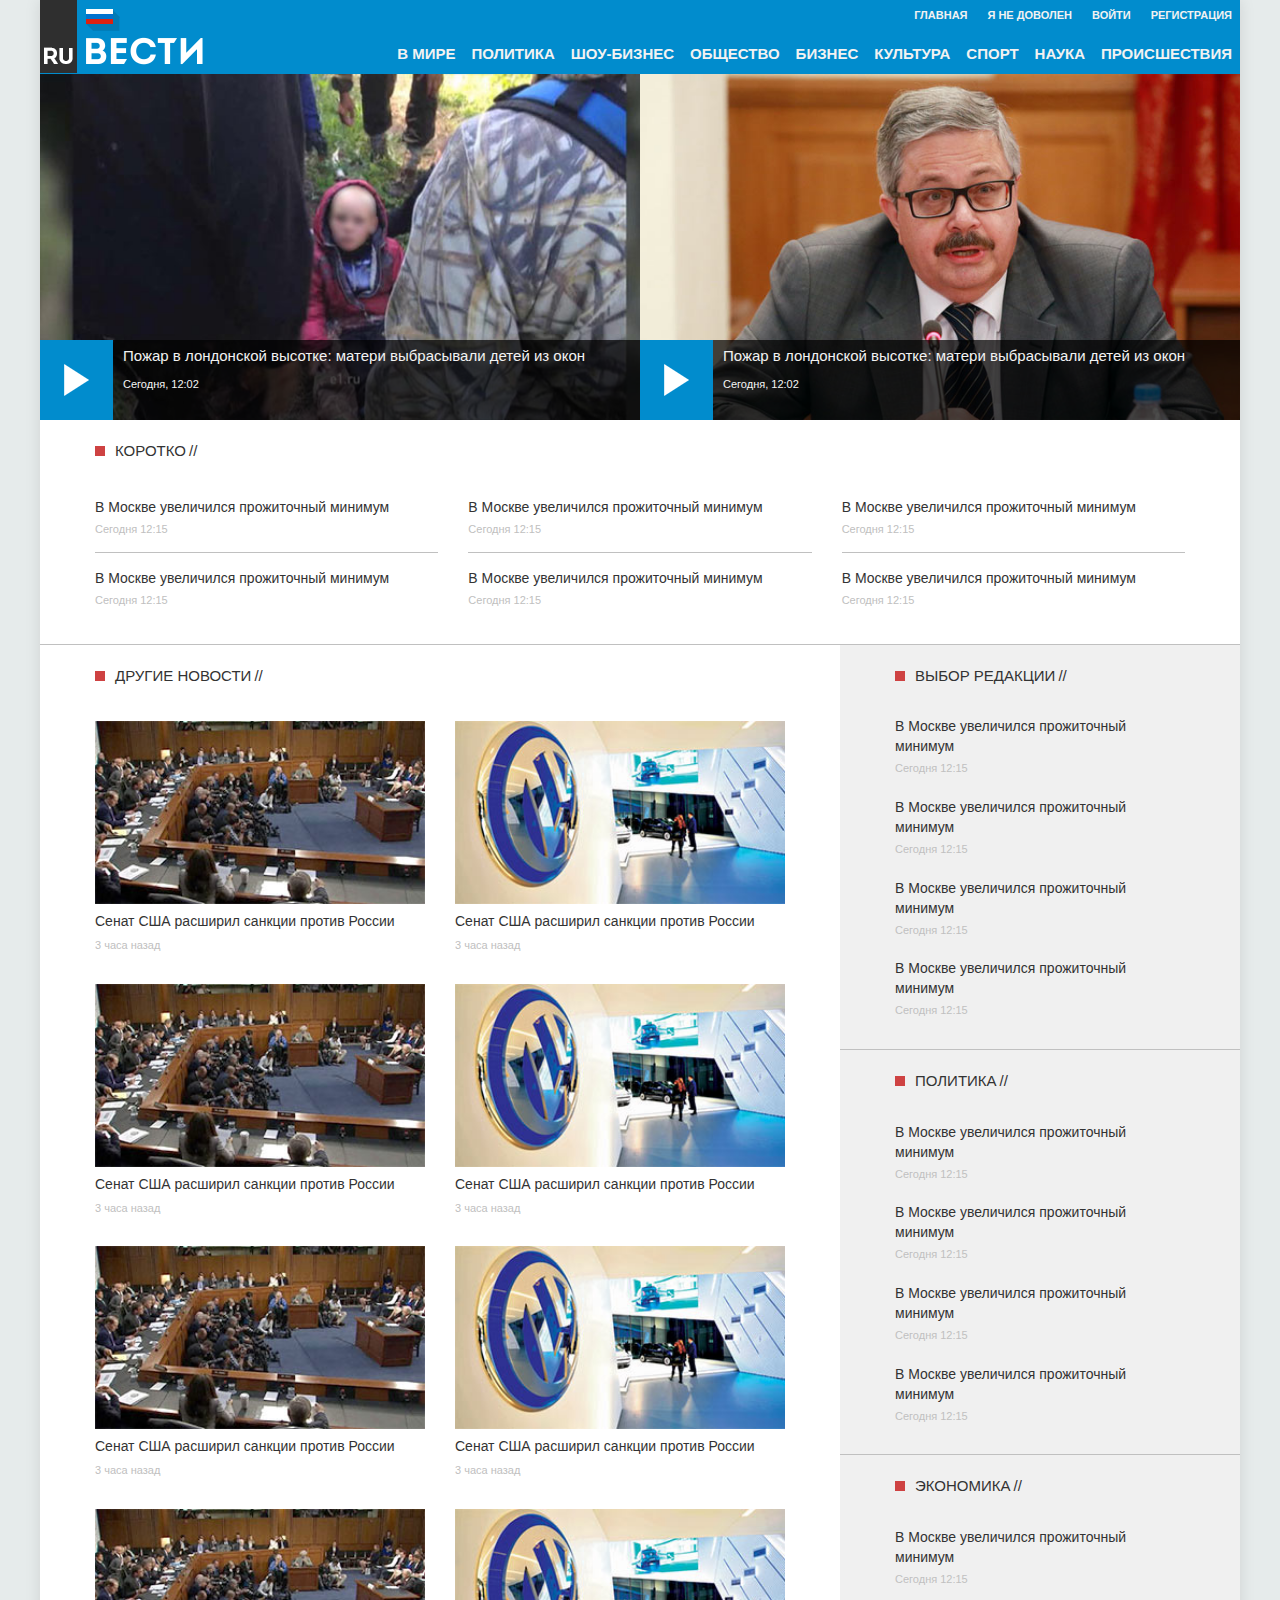
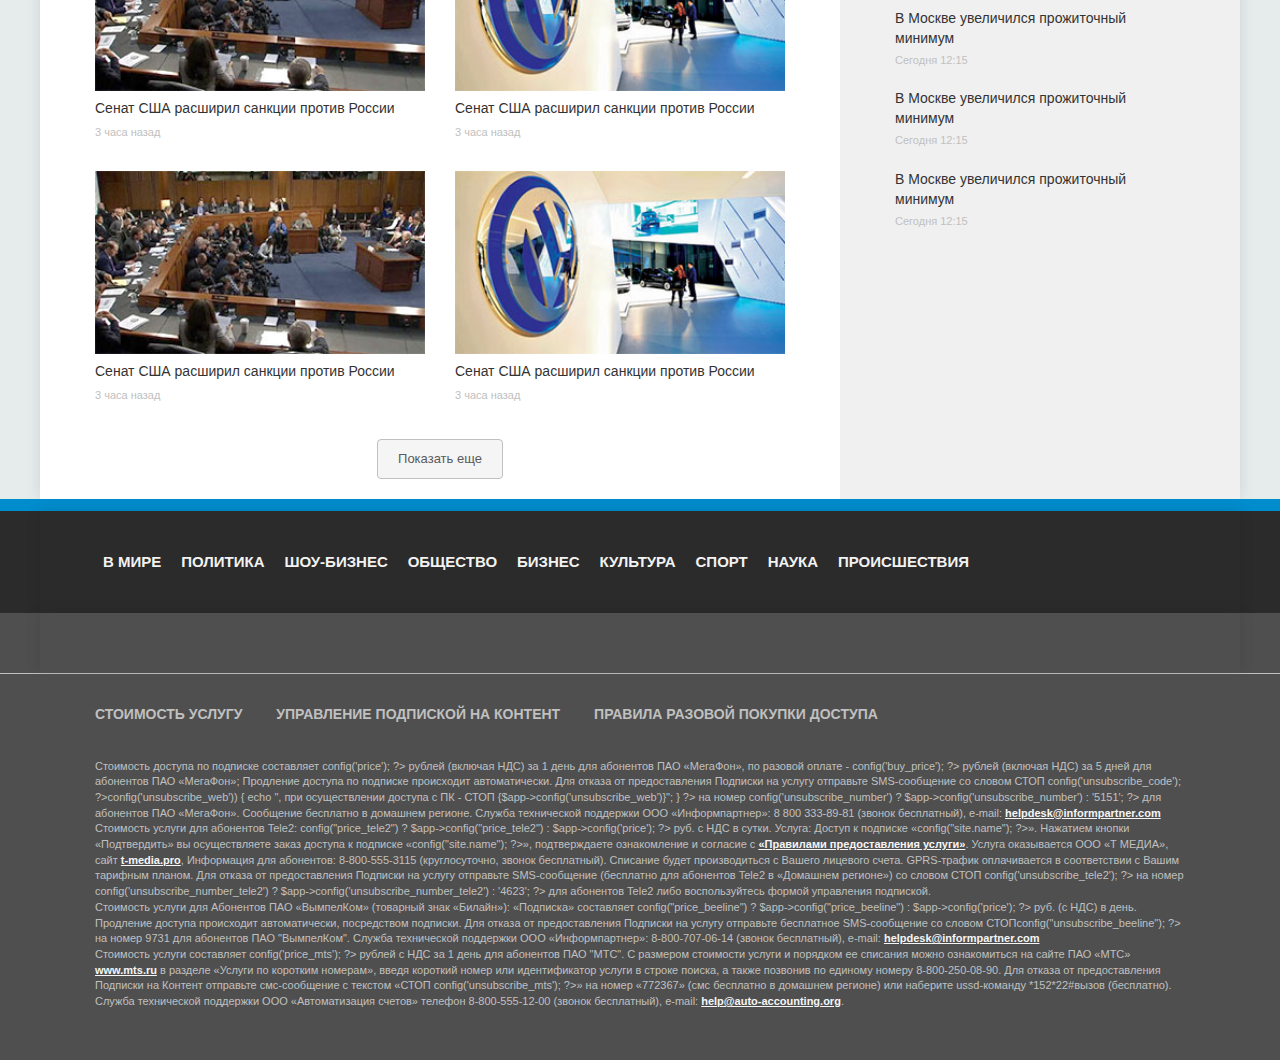
<file: vesti.html/index.html>
<!DOCTYPE html>
<html lang="en">
<head>
    <meta charset="UTF-8">
    <title>Title</title>
    <link rel="stylesheet" href="public/css/reset.css">
    <link rel="stylesheet" href="public/css/bootstrap.min.css">
    <link rel="stylesheet" href="public/css/style.css">
    <link rel="stylesheet" href="public/css/media.css">

    <meta name="viewport" content="width=device-width, initial-scale=1.0">
    <script src="https://code.jquery.com/jquery-2.2.4.min.js"></script>
    <script src="public/js/script.js"></script>
</head>
<body>
<div class="wrapper">
    <nav>
        <div class="topnav">
            <div class="top-logo">
                <a href="/">
                    <img src="public/images/logo.png" alt="">
                </a>
            </div>
            <div class="menu-links">
                <a href="#home">Главная</a>
                <a href="#news">Я не доволен</a>
                <a href="#contact">Войти</a>
                <a href="#about">Регистрация</a>
            </div>
            <div class="nav-links" id="nav-links">
                <a href="#home">В мире</a>
                <a href="#news">Политика</a>
                <a href="#contact">Шоу-бизнес</a>
                <a href="#about">Общество</a>
                <a href="#about">Бизнес</a>
                <a href="#about">Культура</a>
                <a href="#about">Спорт</a>
                <a href="#about">Наука</a>
                <a href="#about">Происшествия</a>
                <a href="javascript:void(0);" class="icon" onclick="myFunction()">&#9776;</a>
            </div>
        </div>
    </nav>
    <section class="photo-news">
        <div class="col-sm-6 photo-item">
            <img src="public/images/n1.jpg" alt="">
            <div class="photo-item-content">
                <div class="video-link-button"><a href=""><img src="public/images/play.png" alt=""></a></div>
                <div class="article-information">
                    <div class="article-title">Пожар в лондонской высотке: матери выбрасывали детей из окон</div>
                    <div class="article-time">Сегодня, 12:02</div>
                </div>
            </div>
        </div>
        <div class="col-sm-6 photo-item">
            <img src="public/images/new-detail.jpg" alt="">
            <div class="photo-item-content">
                <div class="video-link-button"><a href=""><img src="public/images/play.png" alt=""></a></div>
                <div class="article-information">
                    <div class="article-title">Пожар в лондонской высотке: матери выбрасывали детей из окон</div>
                    <div class="article-time">Сегодня, 12:02</div>
                </div>
            </div>
        </div>
    </section>
    <section class="flash-news">
        <div class="flash-news-container">
            <div class="section-title">Коротко</div>
            <div class="col-md-4 col-sm-6 item">
                <div class="news-item">
                    <div class="news-item-title">В Москве увеличился прожиточный минимум</div>
                    <div class="news-item-time">Сегодня 12:15</div>
                </div>
            </div>
            <div class="col-md-4 col-sm-6 item">
                <div class="news-item">
                    <div class="news-item-title">В Москве увеличился прожиточный минимум</div>
                    <div class="news-item-time">Сегодня 12:15</div>
                </div>
            </div>
            <div class="col-md-4 col-sm-6 item">
                <div class="news-item">
                    <div class="news-item-title">В Москве увеличился прожиточный минимум</div>
                    <div class="news-item-time">Сегодня 12:15</div>
                </div>
            </div>
            <div class="col-md-4 col-sm-6 item">
                <div class="news-item">
                    <div class="news-item-title">В Москве увеличился прожиточный минимум</div>
                    <div class="news-item-time">Сегодня 12:15</div>
                </div>
            </div>
            <div class="col-md-4 col-sm-6 item">
                <div class="news-item">
                    <div class="news-item-title">В Москве увеличился прожиточный минимум</div>
                    <div class="news-item-time">Сегодня 12:15</div>
                </div>
            </div>
            <div class="col-md-4 col-sm-6 item">
                <div class="news-item">
                    <div class="news-item-title">В Москве увеличился прожиточный минимум</div>
                    <div class="news-item-time">Сегодня 12:15</div>
                </div>
            </div>
        </div>
    </section>
    <section class="today-news col-md-8 col-sm-12">
        <div class="today-news-container">
            <div class="section-title">Другие новости</div>
            <div class="content">
                <div class="col-sm-6 today-news-item">
                    <div class="today-news-item-photo">
                        <img src="public/images/new1.jpg" alt="">
                    </div>
                    <div class="today-news-item-title">Сенат США расширил санкции против России</div>
                    <div class="today-news-item-time">3 часа назад</div>
                </div>
                <div class="col-sm-6 today-news-item">
                    <div class="today-news-item-photo">
                        <img src="public/images/new2.jpg" alt="">
                    </div>
                    <div class="today-news-item-title">Сенат США расширил санкции против России</div>
                    <div class="today-news-item-time">3 часа назад</div>
                </div>
                <div class="col-sm-6 today-news-item">
                    <div class="today-news-item-photo">
                        <img src="public/images/new1.jpg" alt="">
                    </div>
                    <div class="today-news-item-title">Сенат США расширил санкции против России</div>
                    <div class="today-news-item-time">3 часа назад</div>
                </div>
                <div class="col-sm-6 today-news-item">
                    <div class="today-news-item-photo">
                        <img src="public/images/new2.jpg" alt="">
                    </div>
                    <div class="today-news-item-title">Сенат США расширил санкции против России</div>
                    <div class="today-news-item-time">3 часа назад</div>
                </div>
                <div class="col-sm-6 today-news-item">
                    <div class="today-news-item-photo">
                        <img src="public/images/new1.jpg" alt="">
                    </div>
                    <div class="today-news-item-title">Сенат США расширил санкции против России</div>
                    <div class="today-news-item-time">3 часа назад</div>
                </div>
                <div class="col-sm-6 today-news-item">
                    <div class="today-news-item-photo">
                        <img src="public/images/new2.jpg" alt="">
                    </div>
                    <div class="today-news-item-title">Сенат США расширил санкции против России</div>
                    <div class="today-news-item-time">3 часа назад</div>
                </div>
                <div class="col-sm-6 today-news-item">
                    <div class="today-news-item-photo">
                        <img src="public/images/new1.jpg" alt="">
                    </div>
                    <div class="today-news-item-title">Сенат США расширил санкции против России</div>
                    <div class="today-news-item-time">3 часа назад</div>
                </div>
                <div class="col-sm-6 today-news-item">
                    <div class="today-news-item-photo">
                        <img src="public/images/new2.jpg" alt="">
                    </div>
                    <div class="today-news-item-title">Сенат США расширил санкции против России</div>
                    <div class="today-news-item-time">3 часа назад</div>
                </div>
                <div class="col-sm-6 today-news-item">
                    <div class="today-news-item-photo">
                        <img src="public/images/new1.jpg" alt="">
                    </div>
                    <div class="today-news-item-title">Сенат США расширил санкции против России</div>
                    <div class="today-news-item-time">3 часа назад</div>
                </div>
                <div class="col-sm-6 today-news-item">
                    <div class="today-news-item-photo">
                        <img src="public/images/new2.jpg" alt="">
                    </div>
                    <div class="today-news-item-title">Сенат США расширил санкции против России</div>
                    <div class="today-news-item-time">3 часа назад</div>
                </div>
            </div>
            <div class="add-more">
                <button class="add-more-button">Показать еще</button>
            </div>
        </div>
    </section>
    <aside class="sidebar col-md-4 col-sm-12">
        <div class="sidebar-container">
            <div class="sidebar-container-section">
                <div class="section-title">Выбор редакции</div>
                <div class="col-sm-6 col-md-12 news-item-side">
                    <div class="news-item-title">В Москве увеличился прожиточный минимум</div>
                    <div class="news-item-time">Сегодня 12:15</div>
                </div>
                <div class="col-sm-6 col-md-12 news-item-side">
                    <div class="news-item-title">В Москве увеличился прожиточный минимум</div>
                    <div class="news-item-time">Сегодня 12:15</div>
                </div>
                <div class="col-sm-6 col-md-12 news-item-side">
                    <div class="news-item-title">В Москве увеличился прожиточный минимум</div>
                    <div class="news-item-time">Сегодня 12:15</div>
                </div>
                <div class="col-sm-6 col-md-12 news-item-side">
                    <div class="news-item-title">В Москве увеличился прожиточный минимум</div>
                    <div class="news-item-time">Сегодня 12:15</div>
                </div>
            </div>
            <div class="sidebar-container-section">
                <div class="section-title">Политика</div>
                <div class="col-sm-6 col-md-12 news-item-side">
                    <div class="news-item-title">В Москве увеличился прожиточный минимум</div>
                    <div class="news-item-time">Сегодня 12:15</div>
                </div>
                <div class="col-sm-6 col-md-12 news-item-side">
                    <div class="news-item-title">В Москве увеличился прожиточный минимум</div>
                    <div class="news-item-time">Сегодня 12:15</div>
                </div>
                <div class="col-sm-6 col-md-12 news-item-side">
                    <div class="news-item-title">В Москве увеличился прожиточный минимум</div>
                    <div class="news-item-time">Сегодня 12:15</div>
                </div>
                <div class="col-sm-6 col-md-12 news-item-side">
                    <div class="news-item-title">В Москве увеличился прожиточный минимум</div>
                    <div class="news-item-time">Сегодня 12:15</div>
                </div>
            </div>
            <div class="sidebar-container-section">
                <div class="section-title">Экономика</div>
                <div class="col-sm-6 col-md-12 news-item-side">
                    <div class="news-item-title">В Москве увеличился прожиточный минимум</div>
                    <div class="news-item-time">Сегодня 12:15</div>
                </div>
                <div class="col-sm-6 col-md-12 news-item-side">
                    <div class="news-item-title">В Москве увеличился прожиточный минимум</div>
                    <div class="news-item-time">Сегодня 12:15</div>
                </div>
                <div class="col-sm-6 col-md-12 news-item-side">
                    <div class="news-item-title">В Москве увеличился прожиточный минимум</div>
                    <div class="news-item-time">Сегодня 12:15</div>
                </div>
                <div class="col-sm-6 col-md-12 news-item-side">
                    <div class="news-item-title">В Москве увеличился прожиточный минимум</div>
                    <div class="news-item-time">Сегодня 12:15</div>
                </div>
            </div>
        </div>
    </aside>
</div>
<footer>
    <div class="footer-nav">
        <div class="wrapper">
            <div class="footer-link">
                <a href="#home">В мире</a>
                <a href="#news">Политика</a>
                <a href="#contact">Шоу-бизнес</a>
                <a href="#about">Общество</a>
                <a href="#about">Бизнес</a>
                <a href="#about">Культура</a>
                <a href="#about">Спорт</a>
                <a href="#about">Наука</a>
                <a href="#about">Происшествия</a>
            </div>
        </div>
    </div>
    <div class="footer-social">
        <div class="wrapper">
            <div class="social-networks for-mob-only social-networks-mob">
                <div class="pluso" data-background="transparent" data-options="medium,square,line,horizontal,nocounter,theme=04" data-services="vkontakte,odnoklassniki,facebook,twitter,google,moimir,email,yazakladki"></div>
            </div>
        </div>
    </div>
    <div class="footer-description">
        <div class="wrapper">
            <div class="footer-description-menu">
                <ul>
                    <li><a href="/rules">Стоимость услугу</a></li>
                    <li><a href="/s-management">Управление Подпиской на Контент</a></li>
                    <li><a href="/once-rules">Правила разовой покупки доступа</a></li>
                </ul>
            </div>
            <div class="footer-description-text">

                Стоимость
                доступа по подписке составляет <?= $app->config('price'); ?> рублей (включая НДС) за 1 день для
                абонентов ПАО «МегаФон», по разовой оплате - <?= $app->config('buy_price'); ?> рублей  (включая НДС)
                за 5 дней для абонентов ПАО «МегаФон»; Продление доступа по подписке
                происходит автоматически. Для отказа от предоставления Подписки на
                услугу отправьте SMS-сообщение со словом СТОП <?= $app->config('unsubscribe_code'); ?><?php if ($app->config('unsubscribe_web')) {
                echo ", при осуществлении доступа с ПК - СТОП {$app->config('unsubscribe_web')}";
                } ?> на номер <?= $app->config('unsubscribe_number') ? $app->config('unsubscribe_number') : '5151'; ?> для
                абонентов ПАО «МегаФон». Cообщение бесплатно в домашнем регионе. Служба технической поддержки ООО «Информпартнер»: 8 800 333-89-81
                (звонок бесплатный), e-mail: <a href="mailto:helpdesk@informpartner.com">helpdesk@informpartner.com</a><br/>
                Стоимость услуги для абонентов Tele2: <?= $app->config("price_tele2") ? $app->config("price_tele2") : $app->config('price'); ?> руб. с НДС в сутки. Услуга: Доступ к подписке «<?= $app->config("site.name"); ?>».
                Нажатием кнопки «Подтвердить» вы осуществляете заказ доступа к подписке «<?= $app->config("site.name"); ?>»,
                подтверждаете ознакомление и согласие с <a href="/rules">«Правилами предоставления услуги»</a>.
                Услуга оказывается ООО «Т МЕДИА», сайт <a href="http://t-media.pro">t-media.pro</a>,
                Информация для абонентов: 8-800-555-3115 (круглосуточно, звонок бесплатный). Списание будет производиться с Вашего лицевого счета.
                GPRS-трафик оплачивается в соответствии с Вашим тарифным планом. Для отказа от
                предоставления Подписки на услугу отправьте SMS-сообщение (бесплатно для абонентов Tele2 в «Домашнем регионе»)
                со словом СТОП <?= $app->config('unsubscribe_tele2'); ?> на номер <?= $app->config('unsubscribe_number_tele2') ? $app->config('unsubscribe_number_tele2') : '4623'; ?> для абонентов Tele2 либо воспользуйтесь формой управления подпиской.
                <br/>
                Стоимость услуги для Абонентов ПАО «ВымпелКом» (товарный знак «Билайн»):
                «Подписка» составляет <?= $app->config("price_beeline") ? $app->config("price_beeline") : $app->config('price'); ?> руб. (с НДС) в день.
                Продление доступа происходит автоматически, посредством подписки. Для отказа от
                предоставления Подписки на услугу отправьте бесплатное SMS-сообщение со словом
                СТОП<?= $app->config("unsubscribe_beeline"); ?> на номер 9731 для абонентов ПАО "ВымпелКом".
                Служба технической поддержки ООО «Информпартнер»: 8-800-707-06-14 (звонок бесплатный), e-mail: <a href="mailto:helpdesk@informpartner.com">helpdesk@informpartner.com</a>
                <br/>
                Стоимость услуги составляет <?= $app->config('price_mts'); ?> рублей с НДС за 1 день для
                абонентов ПАО "МТС". С размером стоимости услуги и порядком ее списания можно
                ознакомиться на cайте ПАО «МТС» <a href="http://www.mts.ru">www.mts.ru</a> в разделе «Услуги по коротким номерам»,
                введя короткий номер или идентификатор услуги в строке поиска, а также позвонив
                по единому номеру 8-800-250-08-90. Для отказа от предоставления Подписки на Контент
                отправьте смс-сообщение с текстом «СТОП <?= $app->config('unsubscribe_mts'); ?>» на номер «772367» (смс бесплатно в домашнем
                регионе) или наберите ussd-команду *152*22#вызов (бесплатно).
                Служба технической поддержки ООО «Автоматизация счетов» телефон 8-800-555-12-00  (звонок бесплатный), e-mail: <a href="mailto:help@auto-accounting.org">help@auto-accounting.org</a>.

            </div>
        </div>
    </div>
</footer>
<script type="text/javascript">
    (function() {
        if (window.pluso)if (typeof window.pluso.start == "function") return;
        if (window.ifpluso==undefined) { window.ifpluso = 1;
            var d = document, s = d.createElement('script'), g = 'getElementsByTagName';
            s.type = 'text/javascript'; s.charset='UTF-8'; s.async = true;
            s.src = ('https:' == window.location.protocol ? 'https' : 'http')  + '://share.pluso.ru/pluso-like.js';
            var h=d[g]('body')[0];
            h.appendChild(s);
        }})();
</script>
</body>
</html>
</file>
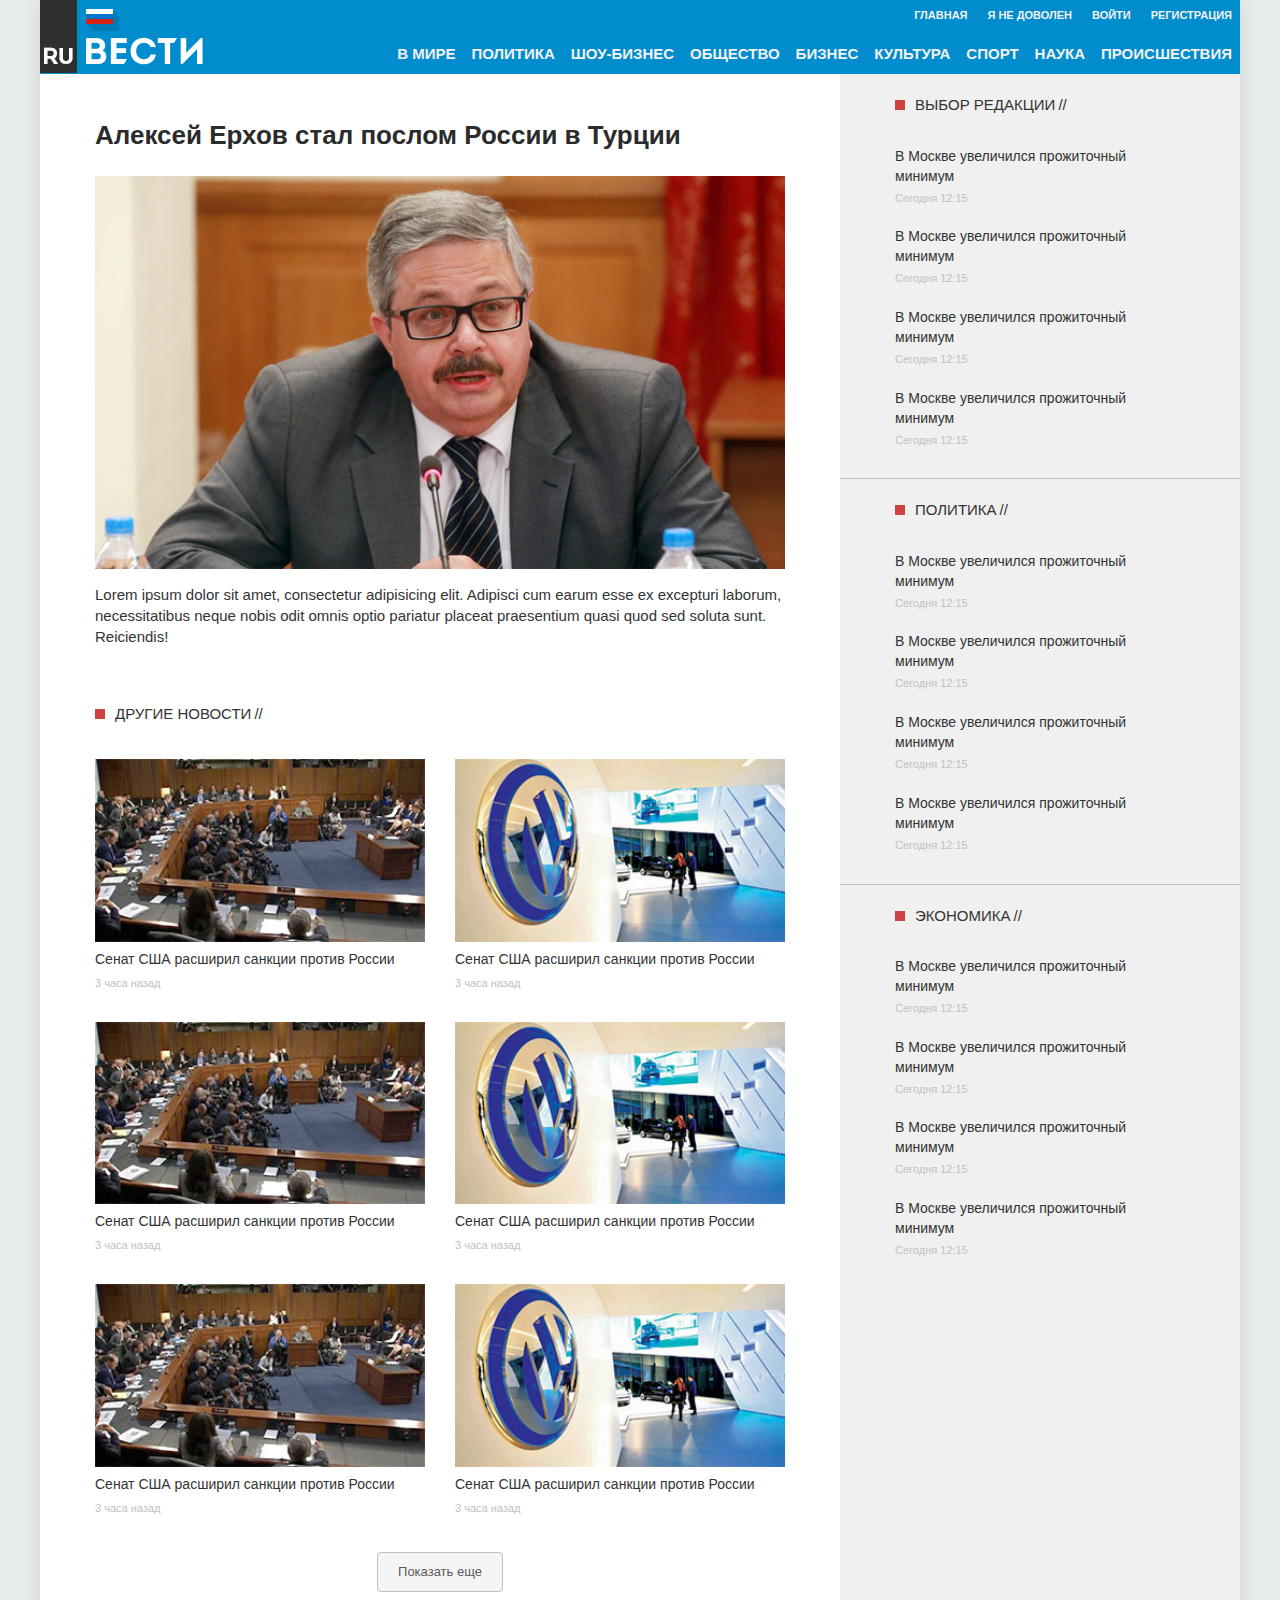
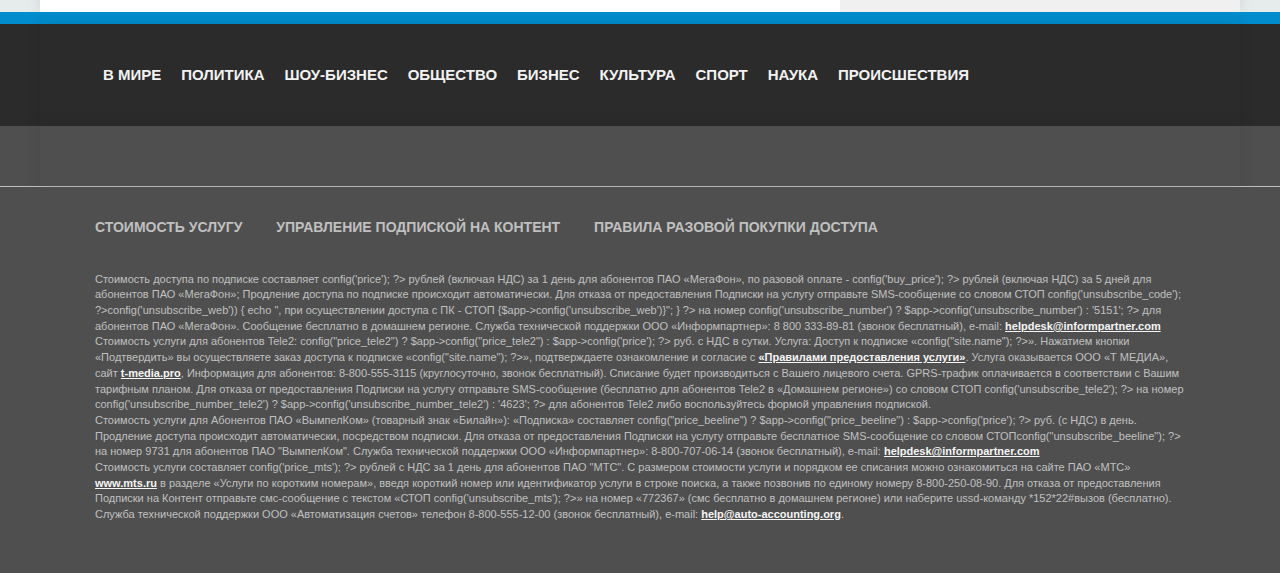
<file: vesti.html/article.html>
<!DOCTYPE html>
<html lang="en">
<head>
    <meta charset="UTF-8">
    <title>Title</title>
    <link rel="stylesheet" href="public/css/reset.css">
    <link rel="stylesheet" href="public/css/bootstrap.min.css">
    <link rel="stylesheet" href="public/css/style.css">
    <link rel="stylesheet" href="public/css/media.css">

    <meta name="viewport" content="width=device-width, initial-scale=1.0">
    <script src="https://code.jquery.com/jquery-2.2.4.min.js"></script>
    <script src="public/js/script.js"></script>
</head>
<body>
<div class="wrapper">
    <nav>
        <div class="topnav">
            <div class="top-logo">
                <a href="/">
                    <img src="public/images/logo.png" alt="">
                </a>
            </div>
            <div class="menu-links">
                <a href="#home">Главная</a>
                <a href="#news">Я не доволен</a>
                <a href="#contact">Войти</a>
                <a href="#about">Регистрация</a>
            </div>
            <div class="nav-links" id="nav-links">
                <a href="#home">В мире</a>
                <a href="#news">Политика</a>
                <a href="#contact">Шоу-бизнес</a>
                <a href="#about">Общество</a>
                <a href="#about">Бизнес</a>
                <a href="#about">Культура</a>
                <a href="#about">Спорт</a>
                <a href="#about">Наука</a>
                <a href="#about">Происшествия</a>
                <a href="javascript:void(0);" class="icon" onclick="myFunction()">&#9776;</a>
            </div>
        </div>
    </nav>
    <section class="col-md-8 col-sm-12">
        <article class="article">
            <div class="article-container">
                <div class="article-title"><h1>Алексей Ерхов стал послом России в Турции</h1></div>
                <div class="article-content">
                    <div class="article-image">
                        <img src="public/images/new-detail.jpg" alt="">
                    </div>
                    <div class="article-text">Lorem ipsum dolor sit amet, consectetur adipisicing elit. Adipisci cum earum esse ex excepturi laborum, necessitatibus neque nobis odit omnis optio pariatur placeat praesentium quasi quod sed soluta sunt. Reiciendis!</div>
                </div>
            </div>
        </article>
        <section class="today-news">
            <div class="today-news-container">
                <div class="section-title">Другие новости</div>
                <div class="content">
                    <div class="col-sm-6 today-news-item">
                        <div class="today-news-item-photo">
                            <img src="public/images/new1.jpg" alt="">
                        </div>
                        <div class="today-news-item-title">Сенат США расширил санкции против России</div>
                        <div class="today-news-item-time">3 часа назад</div>
                    </div>
                    <div class="col-sm-6 today-news-item">
                        <div class="today-news-item-photo">
                            <img src="public/images/new2.jpg" alt="">
                        </div>
                        <div class="today-news-item-title">Сенат США расширил санкции против России</div>
                        <div class="today-news-item-time">3 часа назад</div>
                    </div>
                    <div class="col-sm-6 today-news-item">
                        <div class="today-news-item-photo">
                            <img src="public/images/new1.jpg" alt="">
                        </div>
                        <div class="today-news-item-title">Сенат США расширил санкции против России</div>
                        <div class="today-news-item-time">3 часа назад</div>
                    </div>
                    <div class="col-sm-6 today-news-item">
                        <div class="today-news-item-photo">
                            <img src="public/images/new2.jpg" alt="">
                        </div>
                        <div class="today-news-item-title">Сенат США расширил санкции против России</div>
                        <div class="today-news-item-time">3 часа назад</div>
                    </div>
                    <div class="col-sm-6 today-news-item">
                        <div class="today-news-item-photo">
                            <img src="public/images/new1.jpg" alt="">
                        </div>
                        <div class="today-news-item-title">Сенат США расширил санкции против России</div>
                        <div class="today-news-item-time">3 часа назад</div>
                    </div>
                    <div class="col-sm-6 today-news-item">
                        <div class="today-news-item-photo">
                            <img src="public/images/new2.jpg" alt="">
                        </div>
                        <div class="today-news-item-title">Сенат США расширил санкции против России</div>
                        <div class="today-news-item-time">3 часа назад</div>
                    </div>
                </div>
                <div class="add-more">
                    <button class="add-more-button">Показать еще</button>
                </div>
            </div>
        </section>
    </section>
    <aside class="sidebar col-md-4 col-sm-12">
        <div class="sidebar-container">
            <div class="sidebar-container-section">
                <div class="section-title">Выбор редакции</div>
                <div class="col-sm-6 col-md-12 news-item-side">
                    <div class="news-item-title">В Москве увеличился прожиточный минимум</div>
                    <div class="news-item-time">Сегодня 12:15</div>
                </div>
                <div class="col-sm-6 col-md-12 news-item-side">
                    <div class="news-item-title">В Москве увеличился прожиточный минимум</div>
                    <div class="news-item-time">Сегодня 12:15</div>
                </div>
                <div class="col-sm-6 col-md-12 news-item-side">
                    <div class="news-item-title">В Москве увеличился прожиточный минимум</div>
                    <div class="news-item-time">Сегодня 12:15</div>
                </div>
                <div class="col-sm-6 col-md-12 news-item-side">
                    <div class="news-item-title">В Москве увеличился прожиточный минимум</div>
                    <div class="news-item-time">Сегодня 12:15</div>
                </div>
            </div>
            <div class="sidebar-container-section">
                <div class="section-title">Политика</div>
                <div class="col-sm-6 col-md-12 news-item-side">
                    <div class="news-item-title">В Москве увеличился прожиточный минимум</div>
                    <div class="news-item-time">Сегодня 12:15</div>
                </div>
                <div class="col-sm-6 col-md-12 news-item-side">
                    <div class="news-item-title">В Москве увеличился прожиточный минимум</div>
                    <div class="news-item-time">Сегодня 12:15</div>
                </div>
                <div class="col-sm-6 col-md-12 news-item-side">
                    <div class="news-item-title">В Москве увеличился прожиточный минимум</div>
                    <div class="news-item-time">Сегодня 12:15</div>
                </div>
                <div class="col-sm-6 col-md-12 news-item-side">
                    <div class="news-item-title">В Москве увеличился прожиточный минимум</div>
                    <div class="news-item-time">Сегодня 12:15</div>
                </div>
            </div>
            <div class="sidebar-container-section">
                <div class="section-title">Экономика</div>
                <div class="col-sm-6 col-md-12 news-item-side">
                    <div class="news-item-title">В Москве увеличился прожиточный минимум</div>
                    <div class="news-item-time">Сегодня 12:15</div>
                </div>
                <div class="col-sm-6 col-md-12 news-item-side">
                    <div class="news-item-title">В Москве увеличился прожиточный минимум</div>
                    <div class="news-item-time">Сегодня 12:15</div>
                </div>
                <div class="col-sm-6 col-md-12 news-item-side">
                    <div class="news-item-title">В Москве увеличился прожиточный минимум</div>
                    <div class="news-item-time">Сегодня 12:15</div>
                </div>
                <div class="col-sm-6 col-md-12 news-item-side">
                    <div class="news-item-title">В Москве увеличился прожиточный минимум</div>
                    <div class="news-item-time">Сегодня 12:15</div>
                </div>
            </div>
        </div>
    </aside>

</div>
<footer>
    <div class="footer-nav">
        <div class="wrapper">
            <div class="footer-link">
                <a href="#home">В мире</a>
                <a href="#news">Политика</a>
                <a href="#contact">Шоу-бизнес</a>
                <a href="#about">Общество</a>
                <a href="#about">Бизнес</a>
                <a href="#about">Культура</a>
                <a href="#about">Спорт</a>
                <a href="#about">Наука</a>
                <a href="#about">Происшествия</a>
            </div>
        </div>
    </div>
    <div class="footer-social">
        <div class="wrapper">
            <div class="social-networks for-mob-only social-networks-mob">
                <div class="pluso" data-background="transparent" data-options="medium,square,line,horizontal,nocounter,theme=04" data-services="vkontakte,odnoklassniki,facebook,twitter,google,moimir,email,yazakladki"></div>
            </div>
        </div>
    </div>
    <div class="footer-description">
        <div class="wrapper">
            <div class="footer-description-menu">
                <ul>
                    <li><a href="/rules">Стоимость услугу</a></li>
                    <li><a href="/s-management">Управление Подпиской на Контент</a></li>
                    <li><a href="/once-rules">Правила разовой покупки доступа</a></li>
                </ul>
            </div>
            <div class="footer-description-text">

                Стоимость
                доступа по подписке составляет <?= $app->config('price'); ?> рублей (включая НДС) за 1 день для
                абонентов ПАО «МегаФон», по разовой оплате - <?= $app->config('buy_price'); ?> рублей  (включая НДС)
                за 5 дней для абонентов ПАО «МегаФон»; Продление доступа по подписке
                происходит автоматически. Для отказа от предоставления Подписки на
                услугу отправьте SMS-сообщение со словом СТОП <?= $app->config('unsubscribe_code'); ?><?php if ($app->config('unsubscribe_web')) {
                echo ", при осуществлении доступа с ПК - СТОП {$app->config('unsubscribe_web')}";
                } ?> на номер <?= $app->config('unsubscribe_number') ? $app->config('unsubscribe_number') : '5151'; ?> для
                абонентов ПАО «МегаФон». Cообщение бесплатно в домашнем регионе. Служба технической поддержки ООО «Информпартнер»: 8 800 333-89-81
                (звонок бесплатный), e-mail: <a href="mailto:helpdesk@informpartner.com">helpdesk@informpartner.com</a><br/>
                Стоимость услуги для абонентов Tele2: <?= $app->config("price_tele2") ? $app->config("price_tele2") : $app->config('price'); ?> руб. с НДС в сутки. Услуга: Доступ к подписке «<?= $app->config("site.name"); ?>».
                Нажатием кнопки «Подтвердить» вы осуществляете заказ доступа к подписке «<?= $app->config("site.name"); ?>»,
                подтверждаете ознакомление и согласие с <a href="/rules">«Правилами предоставления услуги»</a>.
                Услуга оказывается ООО «Т МЕДИА», сайт <a href="http://t-media.pro">t-media.pro</a>,
                Информация для абонентов: 8-800-555-3115 (круглосуточно, звонок бесплатный). Списание будет производиться с Вашего лицевого счета.
                GPRS-трафик оплачивается в соответствии с Вашим тарифным планом. Для отказа от
                предоставления Подписки на услугу отправьте SMS-сообщение (бесплатно для абонентов Tele2 в «Домашнем регионе»)
                со словом СТОП <?= $app->config('unsubscribe_tele2'); ?> на номер <?= $app->config('unsubscribe_number_tele2') ? $app->config('unsubscribe_number_tele2') : '4623'; ?> для абонентов Tele2 либо воспользуйтесь формой управления подпиской.
                <br/>
                Стоимость услуги для Абонентов ПАО «ВымпелКом» (товарный знак «Билайн»):
                «Подписка» составляет <?= $app->config("price_beeline") ? $app->config("price_beeline") : $app->config('price'); ?> руб. (с НДС) в день.
                Продление доступа происходит автоматически, посредством подписки. Для отказа от
                предоставления Подписки на услугу отправьте бесплатное SMS-сообщение со словом
                СТОП<?= $app->config("unsubscribe_beeline"); ?> на номер 9731 для абонентов ПАО "ВымпелКом".
                Служба технической поддержки ООО «Информпартнер»: 8-800-707-06-14 (звонок бесплатный), e-mail: <a href="mailto:helpdesk@informpartner.com">helpdesk@informpartner.com</a>
                <br/>
                Стоимость услуги составляет <?= $app->config('price_mts'); ?> рублей с НДС за 1 день для
                абонентов ПАО "МТС". С размером стоимости услуги и порядком ее списания можно
                ознакомиться на cайте ПАО «МТС» <a href="http://www.mts.ru">www.mts.ru</a> в разделе «Услуги по коротким номерам»,
                введя короткий номер или идентификатор услуги в строке поиска, а также позвонив
                по единому номеру 8-800-250-08-90. Для отказа от предоставления Подписки на Контент
                отправьте смс-сообщение с текстом «СТОП <?= $app->config('unsubscribe_mts'); ?>» на номер «772367» (смс бесплатно в домашнем
                регионе) или наберите ussd-команду *152*22#вызов (бесплатно).
                Служба технической поддержки ООО «Автоматизация счетов» телефон 8-800-555-12-00  (звонок бесплатный), e-mail: <a href="mailto:help@auto-accounting.org">help@auto-accounting.org</a>.

            </div>
        </div>
    </div>
</footer>
<script type="text/javascript">
    (function() {
        if (window.pluso)if (typeof window.pluso.start == "function") return;
        if (window.ifpluso==undefined) { window.ifpluso = 1;
            var d = document, s = d.createElement('script'), g = 'getElementsByTagName';
            s.type = 'text/javascript'; s.charset='UTF-8'; s.async = true;
            s.src = ('https:' == window.location.protocol ? 'https' : 'http')  + '://share.pluso.ru/pluso-like.js';
            var h=d[g]('body')[0];
            h.appendChild(s);
        }})();
</script>
</body>
</html>
</file>
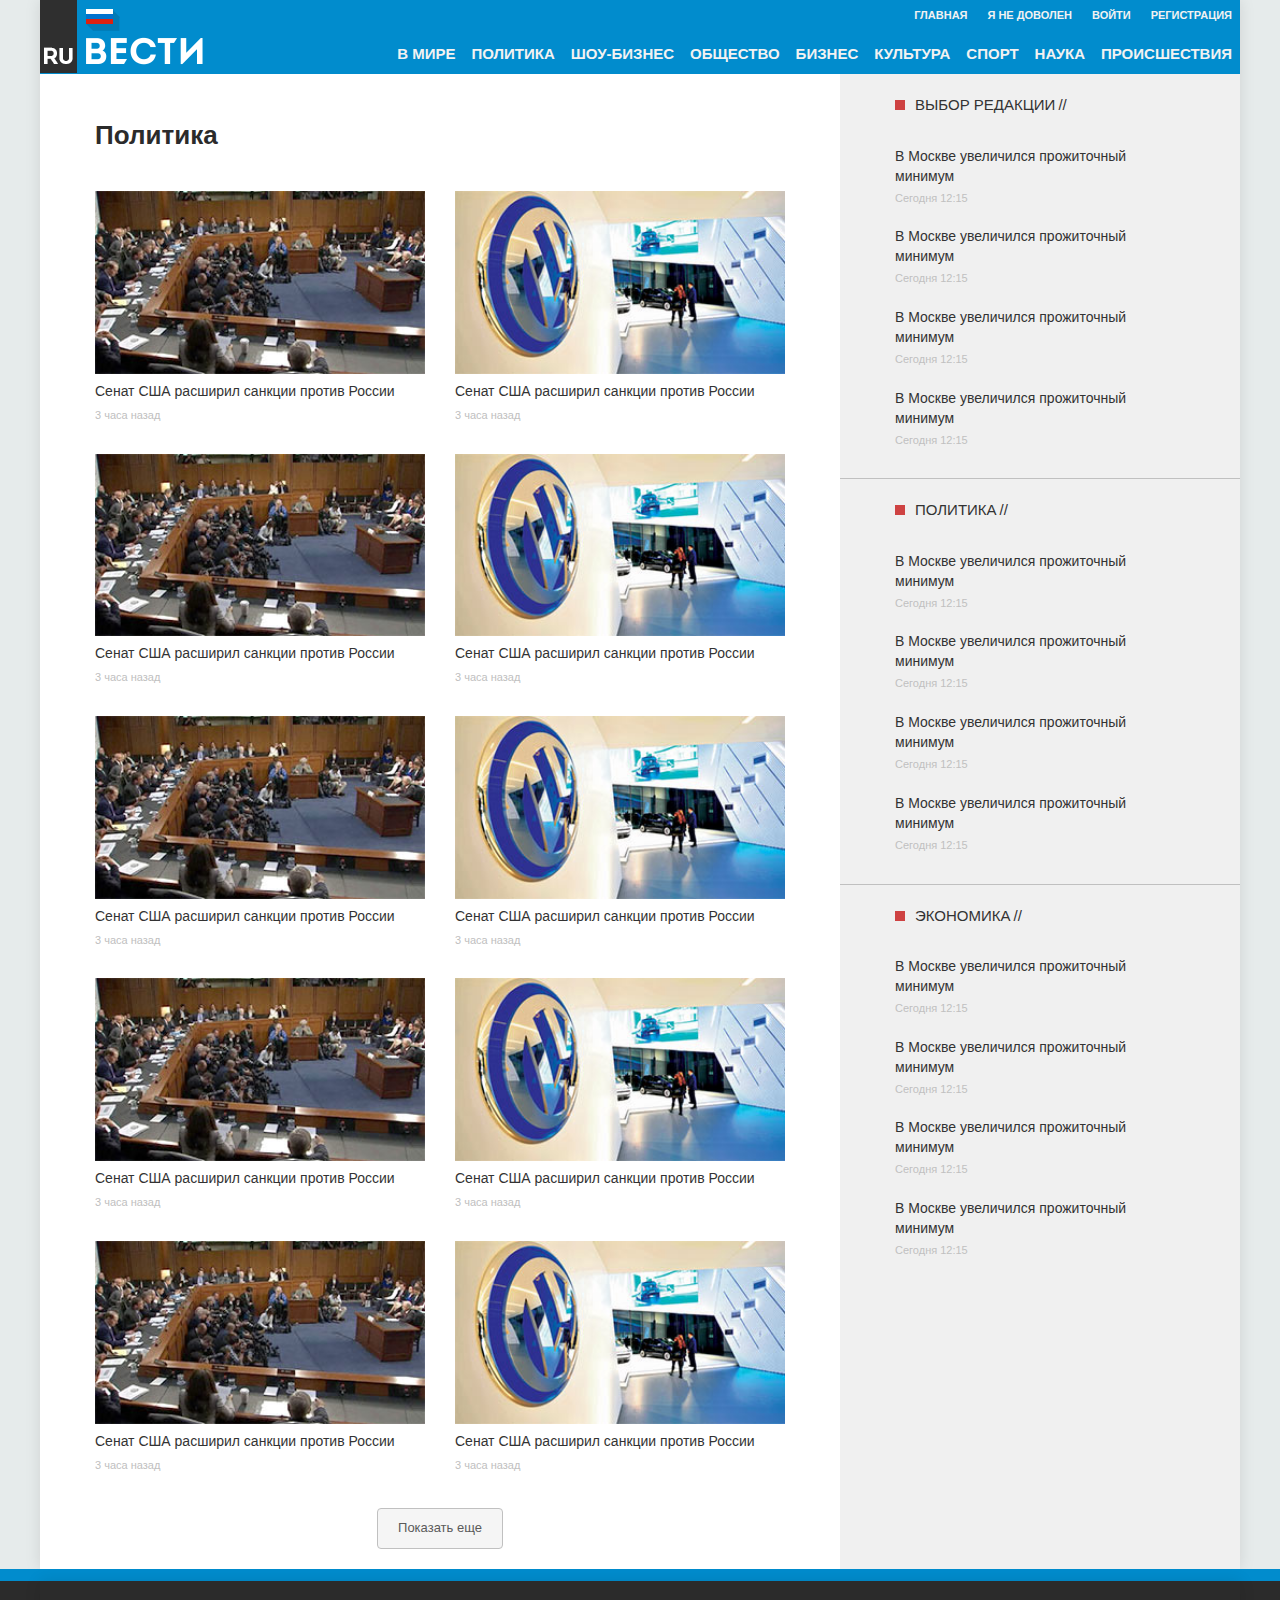
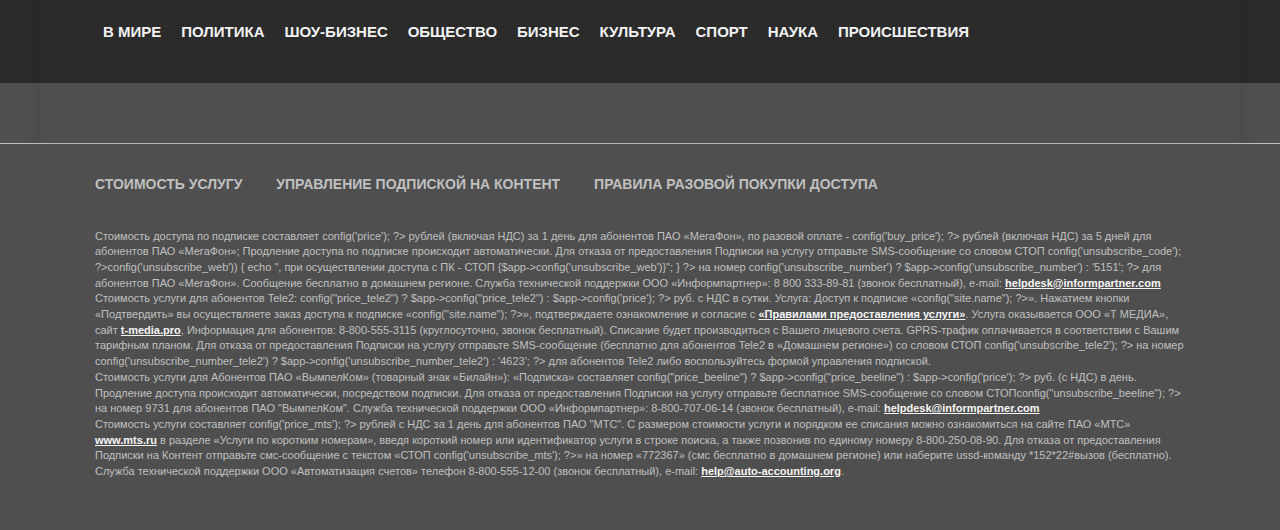
<file: vesti.html/category_news.html>
<!DOCTYPE html>
<html lang="en">
<head>
    <meta charset="UTF-8">
    <title>Title</title>
    <link rel="stylesheet" href="public/css/reset.css">
    <link rel="stylesheet" href="public/css/bootstrap.min.css">
    <link rel="stylesheet" href="public/css/style.css">
    <link rel="stylesheet" href="public/css/media.css">

    <meta name="viewport" content="width=device-width, initial-scale=1.0">
    <script src="https://code.jquery.com/jquery-2.2.4.min.js"></script>
    <script src="public/js/script.js"></script>
</head>
<body>
<div class="wrapper">
    <nav>
        <div class="topnav">
            <div class="top-logo">
                <a href="/">
                    <img src="public/images/logo.png" alt="">
                </a>
            </div>
            <div class="menu-links">
                <a href="#home">Главная</a>
                <a href="#news">Я не доволен</a>
                <a href="#contact">Войти</a>
                <a href="#about">Регистрация</a>
            </div>
            <div class="nav-links" id="nav-links">
                <a href="#home">В мире</a>
                <a href="#news">Политика</a>
                <a href="#contact">Шоу-бизнес</a>
                <a href="#about">Общество</a>
                <a href="#about">Бизнес</a>
                <a href="#about">Культура</a>
                <a href="#about">Спорт</a>
                <a href="#about">Наука</a>
                <a href="#about">Происшествия</a>
                <a href="javascript:void(0);" class="icon" onclick="myFunction()">&#9776;</a>
            </div>
        </div>
    </nav>
    <section class="col-md-8 col-sm-12">
        <section class="today-news">
            <div class="today-news-container">
                <div class="article-title"><h1>Политика</h1></div>
                <div class="content">
                    <div class="col-sm-6 today-news-item">
                        <div class="today-news-item-photo">
                            <img src="public/images/new1.jpg" alt="">
                        </div>
                        <div class="today-news-item-title">Сенат США расширил санкции против России</div>
                        <div class="today-news-item-time">3 часа назад</div>
                    </div>
                    <div class="col-sm-6 today-news-item">
                        <div class="today-news-item-photo">
                            <img src="public/images/new2.jpg" alt="">
                        </div>
                        <div class="today-news-item-title">Сенат США расширил санкции против России</div>
                        <div class="today-news-item-time">3 часа назад</div>
                    </div>
                    <div class="col-sm-6 today-news-item">
                        <div class="today-news-item-photo">
                            <img src="public/images/new1.jpg" alt="">
                        </div>
                        <div class="today-news-item-title">Сенат США расширил санкции против России</div>
                        <div class="today-news-item-time">3 часа назад</div>
                    </div>
                    <div class="col-sm-6 today-news-item">
                        <div class="today-news-item-photo">
                            <img src="public/images/new2.jpg" alt="">
                        </div>
                        <div class="today-news-item-title">Сенат США расширил санкции против России</div>
                        <div class="today-news-item-time">3 часа назад</div>
                    </div>
                    <div class="col-sm-6 today-news-item">
                        <div class="today-news-item-photo">
                            <img src="public/images/new1.jpg" alt="">
                        </div>
                        <div class="today-news-item-title">Сенат США расширил санкции против России</div>
                        <div class="today-news-item-time">3 часа назад</div>
                    </div>
                    <div class="col-sm-6 today-news-item">
                        <div class="today-news-item-photo">
                            <img src="public/images/new2.jpg" alt="">
                        </div>
                        <div class="today-news-item-title">Сенат США расширил санкции против России</div>
                        <div class="today-news-item-time">3 часа назад</div>
                    </div>
                    <div class="col-sm-6 today-news-item">
                        <div class="today-news-item-photo">
                            <img src="public/images/new1.jpg" alt="">
                        </div>
                        <div class="today-news-item-title">Сенат США расширил санкции против России</div>
                        <div class="today-news-item-time">3 часа назад</div>
                    </div>
                    <div class="col-sm-6 today-news-item">
                        <div class="today-news-item-photo">
                            <img src="public/images/new2.jpg" alt="">
                        </div>
                        <div class="today-news-item-title">Сенат США расширил санкции против России</div>
                        <div class="today-news-item-time">3 часа назад</div>
                    </div>
                    <div class="col-sm-6 today-news-item">
                        <div class="today-news-item-photo">
                            <img src="public/images/new1.jpg" alt="">
                        </div>
                        <div class="today-news-item-title">Сенат США расширил санкции против России</div>
                        <div class="today-news-item-time">3 часа назад</div>
                    </div>
                    <div class="col-sm-6 today-news-item">
                        <div class="today-news-item-photo">
                            <img src="public/images/new2.jpg" alt="">
                        </div>
                        <div class="today-news-item-title">Сенат США расширил санкции против России</div>
                        <div class="today-news-item-time">3 часа назад</div>
                    </div>
                </div>
                <div class="add-more">
                    <button class="add-more-button">Показать еще</button>
                </div>
            </div>
        </section>
    </section>
    <aside class="sidebar col-md-4 col-sm-12">
        <div class="sidebar-container">
            <div class="sidebar-container-section">
                <div class="section-title">Выбор редакции</div>
                <div class="col-sm-6 col-md-12 news-item-side">
                    <div class="news-item-title">В Москве увеличился прожиточный минимум</div>
                    <div class="news-item-time">Сегодня 12:15</div>
                </div>
                <div class="col-sm-6 col-md-12 news-item-side">
                    <div class="news-item-title">В Москве увеличился прожиточный минимум</div>
                    <div class="news-item-time">Сегодня 12:15</div>
                </div>
                <div class="col-sm-6 col-md-12 news-item-side">
                    <div class="news-item-title">В Москве увеличился прожиточный минимум</div>
                    <div class="news-item-time">Сегодня 12:15</div>
                </div>
                <div class="col-sm-6 col-md-12 news-item-side">
                    <div class="news-item-title">В Москве увеличился прожиточный минимум</div>
                    <div class="news-item-time">Сегодня 12:15</div>
                </div>
            </div>
            <div class="sidebar-container-section">
                <div class="section-title">Политика</div>
                <div class="col-sm-6 col-md-12 news-item-side">
                    <div class="news-item-title">В Москве увеличился прожиточный минимум</div>
                    <div class="news-item-time">Сегодня 12:15</div>
                </div>
                <div class="col-sm-6 col-md-12 news-item-side">
                    <div class="news-item-title">В Москве увеличился прожиточный минимум</div>
                    <div class="news-item-time">Сегодня 12:15</div>
                </div>
                <div class="col-sm-6 col-md-12 news-item-side">
                    <div class="news-item-title">В Москве увеличился прожиточный минимум</div>
                    <div class="news-item-time">Сегодня 12:15</div>
                </div>
                <div class="col-sm-6 col-md-12 news-item-side">
                    <div class="news-item-title">В Москве увеличился прожиточный минимум</div>
                    <div class="news-item-time">Сегодня 12:15</div>
                </div>
            </div>
            <div class="sidebar-container-section">
                <div class="section-title">Экономика</div>
                <div class="col-sm-6 col-md-12 news-item-side">
                    <div class="news-item-title">В Москве увеличился прожиточный минимум</div>
                    <div class="news-item-time">Сегодня 12:15</div>
                </div>
                <div class="col-sm-6 col-md-12 news-item-side">
                    <div class="news-item-title">В Москве увеличился прожиточный минимум</div>
                    <div class="news-item-time">Сегодня 12:15</div>
                </div>
                <div class="col-sm-6 col-md-12 news-item-side">
                    <div class="news-item-title">В Москве увеличился прожиточный минимум</div>
                    <div class="news-item-time">Сегодня 12:15</div>
                </div>
                <div class="col-sm-6 col-md-12 news-item-side">
                    <div class="news-item-title">В Москве увеличился прожиточный минимум</div>
                    <div class="news-item-time">Сегодня 12:15</div>
                </div>
            </div>
        </div>
    </aside>

</div>
<footer>
    <div class="footer-nav">
        <div class="wrapper">
            <div class="footer-link">
                <a href="#home">В мире</a>
                <a href="#news">Политика</a>
                <a href="#contact">Шоу-бизнес</a>
                <a href="#about">Общество</a>
                <a href="#about">Бизнес</a>
                <a href="#about">Культура</a>
                <a href="#about">Спорт</a>
                <a href="#about">Наука</a>
                <a href="#about">Происшествия</a>
            </div>
        </div>
    </div>
    <div class="footer-social">
        <div class="wrapper">
            <div class="social-networks for-mob-only social-networks-mob">
                <div class="pluso" data-background="transparent" data-options="medium,square,line,horizontal,nocounter,theme=04" data-services="vkontakte,odnoklassniki,facebook,twitter,google,moimir,email,yazakladki"></div>
            </div>
        </div>
    </div>
    <div class="footer-description">
        <div class="wrapper">
            <div class="footer-description-menu">
                <ul>
                    <li><a href="/rules">Стоимость услугу</a></li>
                    <li><a href="/s-management">Управление Подпиской на Контент</a></li>
                    <li><a href="/once-rules">Правила разовой покупки доступа</a></li>
                </ul>
            </div>
            <div class="footer-description-text">

                Стоимость
                доступа по подписке составляет <?= $app->config('price'); ?> рублей (включая НДС) за 1 день для
                абонентов ПАО «МегаФон», по разовой оплате - <?= $app->config('buy_price'); ?> рублей  (включая НДС)
                за 5 дней для абонентов ПАО «МегаФон»; Продление доступа по подписке
                происходит автоматически. Для отказа от предоставления Подписки на
                услугу отправьте SMS-сообщение со словом СТОП <?= $app->config('unsubscribe_code'); ?><?php if ($app->config('unsubscribe_web')) {
                echo ", при осуществлении доступа с ПК - СТОП {$app->config('unsubscribe_web')}";
                } ?> на номер <?= $app->config('unsubscribe_number') ? $app->config('unsubscribe_number') : '5151'; ?> для
                абонентов ПАО «МегаФон». Cообщение бесплатно в домашнем регионе. Служба технической поддержки ООО «Информпартнер»: 8 800 333-89-81
                (звонок бесплатный), e-mail: <a href="mailto:helpdesk@informpartner.com">helpdesk@informpartner.com</a><br/>
                Стоимость услуги для абонентов Tele2: <?= $app->config("price_tele2") ? $app->config("price_tele2") : $app->config('price'); ?> руб. с НДС в сутки. Услуга: Доступ к подписке «<?= $app->config("site.name"); ?>».
                Нажатием кнопки «Подтвердить» вы осуществляете заказ доступа к подписке «<?= $app->config("site.name"); ?>»,
                подтверждаете ознакомление и согласие с <a href="/rules">«Правилами предоставления услуги»</a>.
                Услуга оказывается ООО «Т МЕДИА», сайт <a href="http://t-media.pro">t-media.pro</a>,
                Информация для абонентов: 8-800-555-3115 (круглосуточно, звонок бесплатный). Списание будет производиться с Вашего лицевого счета.
                GPRS-трафик оплачивается в соответствии с Вашим тарифным планом. Для отказа от
                предоставления Подписки на услугу отправьте SMS-сообщение (бесплатно для абонентов Tele2 в «Домашнем регионе»)
                со словом СТОП <?= $app->config('unsubscribe_tele2'); ?> на номер <?= $app->config('unsubscribe_number_tele2') ? $app->config('unsubscribe_number_tele2') : '4623'; ?> для абонентов Tele2 либо воспользуйтесь формой управления подпиской.
                <br/>
                Стоимость услуги для Абонентов ПАО «ВымпелКом» (товарный знак «Билайн»):
                «Подписка» составляет <?= $app->config("price_beeline") ? $app->config("price_beeline") : $app->config('price'); ?> руб. (с НДС) в день.
                Продление доступа происходит автоматически, посредством подписки. Для отказа от
                предоставления Подписки на услугу отправьте бесплатное SMS-сообщение со словом
                СТОП<?= $app->config("unsubscribe_beeline"); ?> на номер 9731 для абонентов ПАО "ВымпелКом".
                Служба технической поддержки ООО «Информпартнер»: 8-800-707-06-14 (звонок бесплатный), e-mail: <a href="mailto:helpdesk@informpartner.com">helpdesk@informpartner.com</a>
                <br/>
                Стоимость услуги составляет <?= $app->config('price_mts'); ?> рублей с НДС за 1 день для
                абонентов ПАО "МТС". С размером стоимости услуги и порядком ее списания можно
                ознакомиться на cайте ПАО «МТС» <a href="http://www.mts.ru">www.mts.ru</a> в разделе «Услуги по коротким номерам»,
                введя короткий номер или идентификатор услуги в строке поиска, а также позвонив
                по единому номеру 8-800-250-08-90. Для отказа от предоставления Подписки на Контент
                отправьте смс-сообщение с текстом «СТОП <?= $app->config('unsubscribe_mts'); ?>» на номер «772367» (смс бесплатно в домашнем
                регионе) или наберите ussd-команду *152*22#вызов (бесплатно).
                Служба технической поддержки ООО «Автоматизация счетов» телефон 8-800-555-12-00  (звонок бесплатный), e-mail: <a href="mailto:help@auto-accounting.org">help@auto-accounting.org</a>.

            </div>
        </div>
    </div>
</footer>
<script type="text/javascript">
    (function() {
        if (window.pluso)if (typeof window.pluso.start == "function") return;
        if (window.ifpluso==undefined) { window.ifpluso = 1;
            var d = document, s = d.createElement('script'), g = 'getElementsByTagName';
            s.type = 'text/javascript'; s.charset='UTF-8'; s.async = true;
            s.src = ('https:' == window.location.protocol ? 'https' : 'http')  + '://share.pluso.ru/pluso-like.js';
            var h=d[g]('body')[0];
            h.appendChild(s);
        }})();
</script>
</body>
</html>
</file>
<file: vesti.html/public/css/style.css>
body {
    min-width: 320px;
    background-color: #E6EBEB
}
.wrapper {
    overflow: hidden;
    max-width: 1200px;
    margin: 0 auto;
    -webkit-box-shadow: 0 0 15px rgba(0,0,0,0.1);
    -moz-box-shadow: 0 0 15px rgba(0,0,0,0.1);
    box-shadow: 0 0 15px rgba(0,0,0,0.1);
}

.topnav {
    background-color: #018CCD;
    overflow: hidden;
}

nav a, footer a {
    display: block;
    color: #f2f2f2;
    text-align: center;
    text-decoration: none !important;
    text-transform: uppercase;
    font-weight: bold;
}

.topnav > .top-logo {
    float: left;
}

.topnav > .menu-links {
    float: right;
    margin-bottom: 1px;
}

.topnav >.menu-links > a {
    display: inline-block;
    padding: 8px 8px;
    font-size: 11px;
}

.topnav .nav-links{
    clear: right;
    float: right;
}

.topnav .nav-links a {
    float: left;
    padding: 10px 8px;
    font-size: 15px;
}

.topnav .nav-links a:last-child {
    float: left;
    padding: 10px 12px;
    font-size: 15px;
}

nav a:hover {
    background-color: #ddd;
    color: black;
}

.topnav .icon {
    display: block;
}

.show-hidden-item {
    float: none !important;
    display: block !important;
    text-align: left !important;
}

.show-hidden-menu {
    /*clear: both;*/
    float: right;
    background-color: #018CCD;
    position: absolute;
    right: 0;
    z-index: 1;
}

.show-hidden-menu a {
    padding: 10px 10px;
    font-size: 15px;
}

.menu-links-mob {
    float: left;
    width: calc(100% - 151px);
    background-color: #2F2F2F;
    height: 369px;
    padding: 66px 0;
}

.menu-links-mob a {
    padding: 14px 8px;
    font-size: 14px;
    letter-spacing: 1px;
}

section {
    overflow: hidden;
    background-color: white;
}

.photo-item {
   padding: 0;
    position: relative;
}

.photo-item > img {
    width: 100%;
    /*height: 340px;*/
    min-height: 200px;
}

.photo-item-content {
    position: absolute;
    left: 0;
    bottom: 0;
    width: 100%;
    height: 80px;
}

.video-link-button {
    float: left;
}

.video-link-button img {
    height: 100%;
    width: 100%;
}

.video-link-button a {
    display: block;
    background: #018CCD;
    padding: 24px;
}

.article-information {
    float: left;
    background-color: rgba(0, 0, 0 , 0.7);
    width: calc(100% - 73px);
    height: 100%;
}

.article-title {
    padding: 5px 10px;
    color: #f2f2f2;
    font-size: 15px;
}

.article-time {
    padding: 5px 10px;
    color: whitesmoke;
    font-size: 11px;
}

.flash-news {
    padding: 20px 40px;
    border-bottom: 1px solid silver;
}

.section-title {
    font-size: 15px;
    padding-left: 15px;
    margin-bottom: 20px;
    text-transform: uppercase;
}

.section-title:before {
    content: url("../images/square.png");
    margin-right: 10px;
}
.section-title:after {
    margin-left: 3px;
    content: "//";
}

.news-item {
    padding-top: 15px;
    padding-bottom: 15px;
    border-bottom: 1px solid silver;
}

.item:nth-last-child(-n + 3) .news-item {
    border-bottom: none;
}

.news-item-title {
    padding-bottom: 5px;
}

.news-item-time {
    color: silver;
    font-size: 11px;
}

.today-news-container {
    padding: 20px 25px;
}

.content {
    overflow: hidden;
    margin-bottom: 20px;
}

.today-news-item {
    padding-top: 15px;
    padding-bottom: 15px;
}

.today-news-item-photo img {
    width: 100%;
}

.today-news-item-title {
    padding: 7px 0;
}

.today-news-item-time {
    font-size: 11px;
    color: silver;
}

.add-more {
   text-align: center;
}

.add-more-button {
    padding: 10px 20px;
    background-color: whitesmoke;
    border: 1px solid silver;
    font-size: 13px;
    color: #5a5a5a;
    border-radius: 4px;
}

.sidebar-container {
    background-color: #F0F0F0;
}

.sidebar-container-section {
    padding: 20px 40px;
    border-bottom: 1px solid silver;
    overflow: hidden;
}

.sidebar-container-section:last-child {
    border-bottom: none;
}

.news-item-side {
    padding-top: 10px;
    padding-bottom: 10px;
}

footer {
    border-top: 12px solid #018CCD;
    background-color: gray;
}

.footer-nav {
    background-color: #2b2b2b;
}

.footer-nav a {
    padding: 10px 8px;
    font-size: 15px;
    display: inline-block;
}

.footer-link {
    padding: 30px 55px;
}

.footer-social {
    background-color: #4f4f4f;
    border-bottom: 1px solid silver;
}

.social-networks {
    padding: 30px 55px;
}

.footer-description {
    background-color: #4f4f4f;
    color: silver;
    padding-bottom: 50px;
}

.footer-description .wrapper {
    -webkit-box-shadow: none;
    -moz-box-shadow: none;
    box-shadow: none;
}

.footer-description-menu {
    padding: 30px 55px;
}

.footer-description li {
    display: inline-block;
}

.footer-description li a {
    color: silver;
    margin: 0 15px;
}

.footer-description li:first-child a {
    margin-left: 0;
}

.footer-description-text {
    padding: 0 55px;
    font-size: 11px;
}

.footer-description-text a {
    color: whitesmoke;
    display: inline;
    text-decoration: underline !important;
    text-transform: none;
}

.sidebar {
    padding: 0;
}

.article-container {
    padding: 20px 40px;
}

.article-container .article-title h1,.today-news-container .article-title h1 {
    font-size: 26px;
    color: #2b2b2b;
}

.article-container .article-title {
    padding: 5px 0;
}

.today-news-container .article-title {
    padding: 5px 15px;
}

.article-container img {
    width: 100%;
}

.article-text {
    padding: 15px 0;
    font-size: 15px;
}

.earth-bg {
    background-image: url("../images/earth.jpg");
    background-repeat: no-repeat;
    background-position: center;
    background-size: contain;
}
</file>
<file: vesti.html/public/css/media.css>
/* responsive menu */

@media screen and (min-width: 1051px) {
    .nav-links a.icon {
        display: none;
    }
}

@media screen and (max-width: 1050px) {
    .nav-links a:not(:last-child):nth-last-child(-n + 2) {
        display: none;
    }

    .responsive a:nth-child(n) {
        display: block !important;
    }
}

@media screen and (max-width: 948px) {
    .nav-links a:not(:last-child):nth-last-child(-n + 3) {
        display: none;
    }
}

@media screen and (max-width: 860px) {
    .nav-links a:not(:last-child):nth-last-child(-n + 4) {
        display: none;
    }
}

@media screen and (max-width: 790px) {
    .nav-links a:not(:last-child):nth-last-child(-n + 5) {
        display: none;
    }
}

@media screen and (max-width: 710px) {
    .nav-links a:not(:last-child):nth-last-child(-n + 6) {
        display: none;
    }
}

@media screen and (max-width: 620px) {
    .nav-links a:not(:last-child):nth-last-child(-n + 7) {
        display: none;
    }
}

@media screen and (max-width: 510px) {
    /*.nav-links a:not(:first-child):not(:last-child) {*/
    .nav-links a:not(:last-child) {
        display: none;
    }
    .nav-links {
        position: relative;
        top: 32px;
    }
    .menu-links {
        display: none;
    }
    .show-hidden-menu {
        position: initial
    }

}



@media screen and (max-width: 991px) {
    .item:nth-child(n) .news-item {
        border-bottom: 1px solid silver;
    }
    .item:nth-last-child(-n + 2) .news-item {
        border-bottom: none;
    }
    .flash-news, .today-news-container, .sidebar-container-section {
        padding: 10px 0;
    }
    .flash-news {
        padding: 10px 15px;
    }
    .today-news-container {
        padding-bottom: 20px;
    }
    .article-container {
        padding: 20px 15px;
    }
    .sidebar {
        border-top: 1px solid silver;
    }
    .sidebar-container {
        padding: 0 15px;
    }
    .footer-link, .footer-description-menu {
        padding: 15px 30px;
        text-align: center;
    }
    .social-networks {
        padding: 15px 0;
        width: 300px;
        margin: 0 auto;
    }
    .footer-description-text {
        padding: 0 25px;
    }
    .footer-nav a {
        font-size: 13px;
        padding: 8px 6px;
    }
    .footer-description li a {
        font-size: 13px;
        margin: 0 10px;
        font-weight: normal;
    }
}

@media screen and (max-width: 767px) {

    .topnav .nav-links a {
        font-size: 14px;
    }

    .photo-item:nth-child(2) {
        display: none;
    }
    .sidebar, .flash-news, .section-title {
         text-align: center;
    }
    .item:nth-child(n) .news-item {
        border-bottom: none;
    }
    .footer-description-menu li {
        display: block;
        margin: 5px 0;
    }
    .article-container .article-title h1, .today-news-container .article-title h1 {
        font-size: 22px;
    }
}

@media screen and (max-width: 480px) {
    .photo-item:nth-child(2) {
        display: none;
    }
    .item:nth-child(n) .news-item {
        border-bottom: none;
    }
    .video-link-button {
        position: absolute;
        bottom: 80px;
    }
    .video-link-button a {
        padding: 8px;
    }
    .article-information {
        width: auto;
    }
    .footer-link {
        display: none;
    }
    .social-networks {
        padding: 30px 0;
    }
    .article-container .article-title h1, .today-news-container .article-title h1 {
        font-size: 18px;
    }
}
</file>
